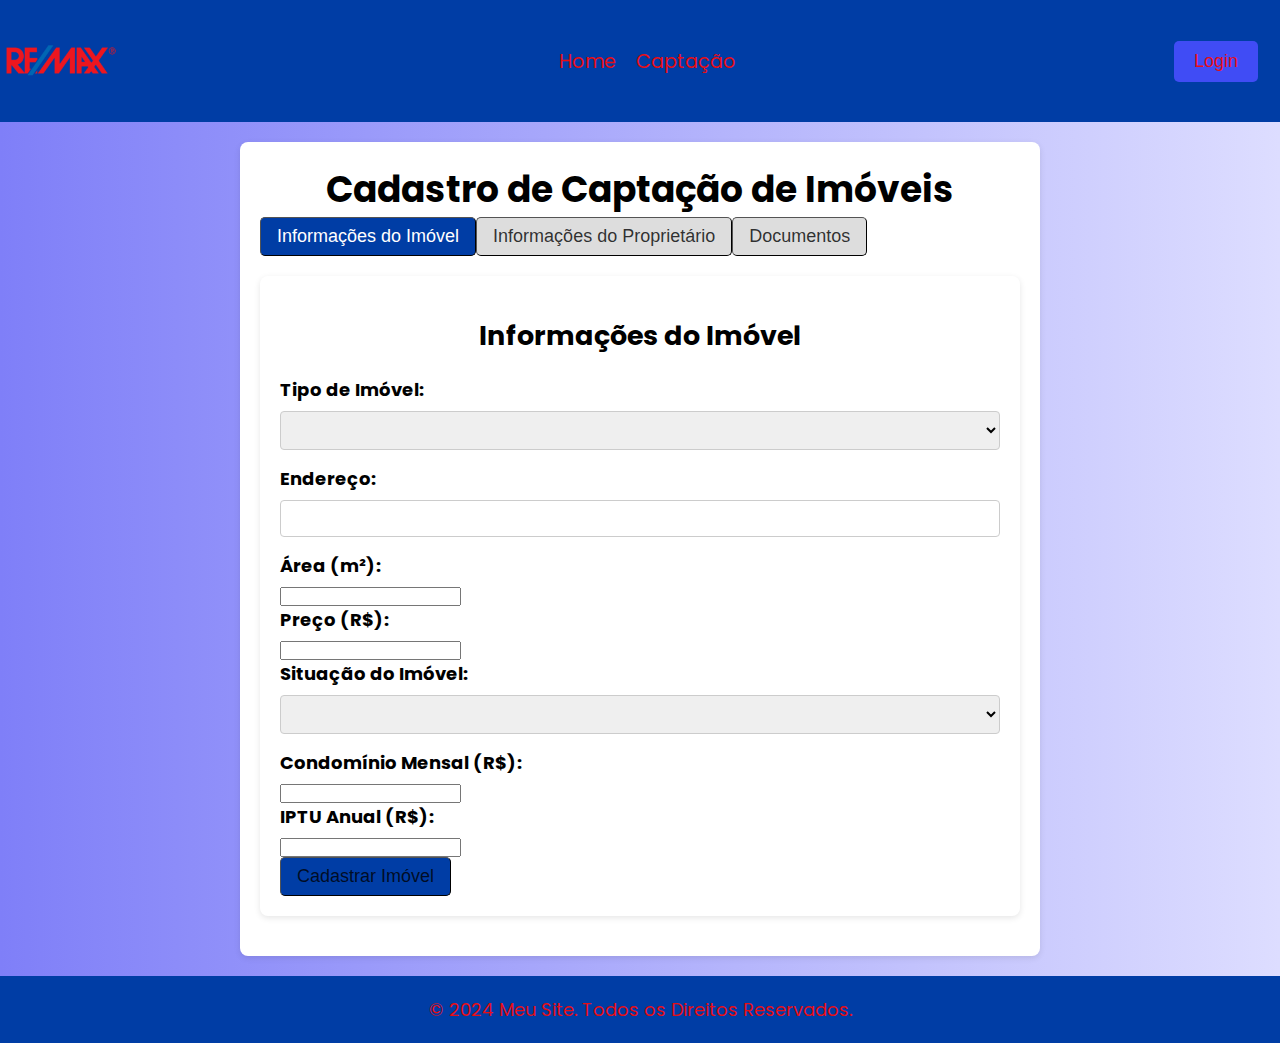
<file: prova1 interdiciplinar/captacao.html>
<html><head><meta charset="UTF-8"><meta name="viewport" content="width=device-width, initial-scale=1.0"><title>Captação de Imóveis</title>
<link rel="shortcut icon" href="favicons/favicon-16x16.png">
<style>

@import url('https://fonts.googleapis.com/css2?family=Poppins:wght@400;600&display=swap');

:root {
    --nav-bg-color: #003da5;
    --nav-text-color: #e60e16; /* Mantendo o padrão de cores */
    --button-bg-color: #003da5;
    --button-hover-bg-color: #002d8a;
    --button-text-color: rgba(0, 0, 0, 0.795);
    --body-bg-color: #ffffff;
    --form-bg-color: #ffffff;
    --form-border-color: #ccc;
    --tab-bg-color: #ddd;
    --tab-active-bg-color: #003da5;
    --tab-active-text-color: #ffffff;
    --footer-bg-color: #003da5;
}

/* Reseta margens, padding e box-sizing */
* {
    margin: 0;
    padding: 0;
    box-sizing: border-box;
}

body {
    font-family: 'Poppins', sans-serif;
    font-size: large;
    background: linear-gradient(to right, #7f7ff8, #ddddff);
    color: #000;
}

/* Estilo da navegação */
nav {
    display: flex;
    justify-content: space-between;
    align-items: center;
    background-color: var(--nav-bg-color);
    color: var(--nav-text-color);
    padding: 1px 2px;
}

.menu {
    list-style: none;
    display: flex;
    gap: 20px;
}

.menu a {
    font-size: 1.2rem;
    text-decoration: none;
    color: var(--nav-text-color);
    transition: color 0.3s;
}

.menu a:hover {
    color: aliceblue;
}

.botlog {
    display: flex;
    padding-right: 20px;
}

.button1 {
    background-color: #404cf5;
    color: var(--nav-text-color);
    border: none;
    border-radius: 5px;
    padding: 10px 20px;
    font-size: large;
    cursor: pointer;
    transition: background-color 0.3s, transform 0.2s;
}

.button1:hover {
    background-color: var(--button-hover-bg-color);
    transform: scale(1.05);
}

.button1:focus {
    outline: none;
    box-shadow: 0 0 10px 2px rgba(0, 0, 0, 0.2);
}

/* Estilo do contêiner */
.container {
    text-align: center;
    font-family: 'Poppins', sans-serif;
    color: #000;
    margin: 20px auto;
    padding: 20px;
    border-radius: 8px;
    box-shadow: 0 2px 6px rgba(0, 0, 0, 0.1);
    background-color: var(--form-bg-color);
    width: 90%;
    max-width: 800px;
}

/* Formulário */
form {
    background-color: var(--form-bg-color);
    padding: 20px;
    border-radius: 8px;
    box-shadow: 0 2px 6px rgba(0, 0, 0, 0.1);
    margin: 20px auto;
    width: 100%;
    text-align: left; /* Alinha o conteúdo do formulário à esquerda */
}

label {
    display: block;
    margin-bottom: 8px;
    font-weight: bold;
    text-align: left; /* Garante que os labels fiquem alinhados à esquerda */
}

input[type="text"],
input[type="email"],
textarea,
select {
    width: 100%;
    padding: 10px;
    margin-bottom: 15px;
    border: 1px solid var(--form-border-color);
    border-radius: 4px;
    box-sizing: border-box;
    display: block; /* Garante que os inputs sejam exibidos como bloco e alinhados à esquerda */
}


/* Botão de envio */
.Enviar {
    background-color: var(--button-bg-color);
    color: var(--button-text-color);
    padding: 12px 20px;
    border: none;
    border-radius: 4px;
    cursor: pointer;
    font-size: 16px;
    font-family: 'Poppins', sans-serif;
    transition: background-color 0.3s;
}

.Enviar:hover {
    background-color: var(--button-hover-bg-color);
}

/* Títulos */
h2 {
    text-align: center;
    color: #000;
    margin: 20px 0;
}

/* Abas */
.tabs {
    display: flex;
    margin-bottom: 20px;
}

.tab {
    padding: 0.5rem 1rem;
    background: var(--tab-bg-color);
    color: var(--button-text-color);
    border-radius: 5px;
    font-size: large;
    border-width: 1px;
    cursor: pointer;
    transition: background-color 0.3s;
}

.tab:hover {
    background-color: #b0b0b0;
}

.tab.active {
    background-color: var(--tab-active-bg-color);
    color: var(--tab-active-text-color);
}

/* Conteúdo das abas */
.tab-content {
    display: none;
}

.tab-content.active {
    display: block;
}

/* Rodapé */
footer {
    background-color: var(--footer-bg-color);
    color: var(--nav-text-color);
    padding: 20px 0;
    text-align: center;
    width: 100%;
    position: absolute;
}

.button{
    padding: 0.5rem 1rem;
    background: var(--button-bg-color);
    color: var(--button-text-color);
    border-radius: 5px;
    font-size: large;
    border-width: 1px;
}

</style></head><body>


    <header>
        <nav> 
            <img src="favicons/android-chrome-192x192.png" alt="Logotipo" width="120"
            height="120">
        <ul class="menu">
            <li><a class="Cbç" href="index.html">Home</a></li>
            <li><a class="Cbç" href="captacao.html">Captação</a></li>
        </ul>
        <div class="botlog">
            <a href="login.php"><button class="button1">Login</button></a>
        </div>
    </nav>
    </header>

    <div class="container">
        <h1>Cadastro de Captação de Imóveis</h1>
        
        <div class="tabs">
            <button class="tab active" onclick="openTab(event, 'propertyInfo')">Informações do Imóvel</button>
            <button class="tab" onclick="openTab(event, 'ownerInfo')">Informações do Proprietário</button>
            <button class="tab" onclick="openTab(event, 'documents')">Documentos</button>
        </div>

        <form id="propertyForm" method="POST" action="captacao.php" enctype="multipart/form-data">
    <div id="propertyInfo" class="tab-content active">
        <h2>Informações do Imóvel</h2>
        <label for="propertyType">Tipo de Imóvel:</label>
        <select id="propertyType" name="propertyType" required>
            <option value=""></option>
            <option value="Casa">Casa</option>
            <option value="Apartamento">Apartamento</option>
            <option value="Terreno">Terreno</option>
            <option value="Comercial">Comercial</option>
        </select>

        <label for="address">Endereço:</label>
        <input type="text" id="address" name="address" required>

        <label for="area">Área (m²):</label>
        <input type="number" id="area" name="area" step="0.01" required>

        <label for="price">Preço (R$):</label>
        <input type="number" id="price" name="price" step="0.01" required>

        <label for="situacao">Situação do Imóvel:</label>
        <select id="situacao" name="situacao" required>
            <option value=""></option>
            <option value="Venda">Venda</option>
            <option value="Aluguel">Aluguel</option>
        </select>

        <label for="condominio">Condomínio Mensal (R$):</label>
        <input type="number" id="condominio" name="condominio" step="0.01" required>

        <label for="iptu">IPTU Anual (R$):</label>
        <input type="number" id="iptu" name="iptu" step="0.01" required>
    </div>

    <div id="ownerInfo" class="tab-content">
        <h2>Informações do Proprietário</h2>
        <label for="ownerName">Nome do Proprietário:</label>
        <input type="text" id="ownerName" name="ownerName" required>

        <label for="ownerCPF">CPF do Proprietário:</label>
        <input type="text" id="ownerCPF" name="ownerCPF" required>

        <label for="ownerPhone">Telefone do Proprietário:</label>
        <input type="tel" id="ownerPhone" name="ownerPhone" required>

        <label for="ownerEmail">E-mail do Proprietário:</label>
        <input type="email" id="ownerEmail" name="ownerEmail" required>
    </div>

    <div id="documents" class="tab-content">
        <h2>Documentos</h2>
        <label for="codigoVenal">Código Venal:</label>
        <input type="file" id="codigoVenal" name="codigoVenal" accept=".pdf,.doc,.docx">

        <label for="otherDocuments">Outros Documentos:</label>
        <input type="file" id="otherDocuments" name="otherDocuments" accept=".pdf,.doc,.docx" multiple>
    </div>

    <button type="submit" class="button">Cadastrar Imóvel</button>
</form>

    </div>

    <script>
        function openTab(evt, tabName) {
            var i, tabContent, tabLinks;
            tabContent = document.getElementsByClassName("tab-content");
            for (i = 0; i < tabContent.length; i++) {
                tabContent[i].style.display = "none";
            }
            tabLinks = document.getElementsByClassName("tab");
            for (i = 0; i < tabLinks.length; i++) {
                tabLinks[i].className = tabLinks[i].className.replace(" active", "");
            }
            document.getElementById(tabName).style.display = "block";
            evt.currentTarget.className += " active";
        }

        document.getElementById('propertyForm').addEventListener('submit', function(e) {
            e.preventDefault();
            
            const propertyType = document.getElementById('propertyType').value;
            const address = document.getElementById('address').value;
            const area = document.getElementById('area').value;
            const price = document.getElementById('price').value;
            const description = document.getElementById('description').value;
            const ownerName = document.getElementById('ownerName').value;
            const ownerCPF = document.getElementById('ownerCPF').value;
            const ownerPhone = document.getElementById('ownerPhone').value;
            const ownerEmail = document.getElementById('ownerEmail').value;
            const codigoVenal = document.getElementById('codigoVenal').files[0];

            const propertyItem = document.createElement('div');
            propertyItem.className = 'property-item';
            propertyItem.innerHTML = `
                <h3>${propertyType.charAt(0).toUpperCase() + propertyType.slice(1)}</h3>
                <p><strong>Endereço:</strong> ${address}</p>
                <p><strong>Área:</strong> ${area} m²</p>
                <p><strong>Preço:</strong> R$ ${parseFloat(price).toLocaleString('pt-BR')}</p>
                <p><strong>Descrição:</strong> ${description}</p>
                <p><strong>Proprietário:</strong> ${ownerName}</p>
                <p><strong>CPF do Proprietário:</strong> ${ownerCPF}</p>
                <p><strong>Telefone do Proprietário:</strong> ${ownerPhone}</p>
                <p><strong>E-mail do Proprietário:</strong> ${ownerEmail}</p>
                <p><strong>Código Venal:</strong> ${codigoVenal ? codigoVenal.name : 'Não enviado'}</p>
            `;

            document.getElementById('propertyList').appendChild(propertyItem);

            // Limpar o formulário
            this.reset();
        });
    </script>
</body>
<footer>
    <p>&copy; 2024 Meu Site. Todos os Direitos Reservados.</p>
</footer>

</html>
</file>
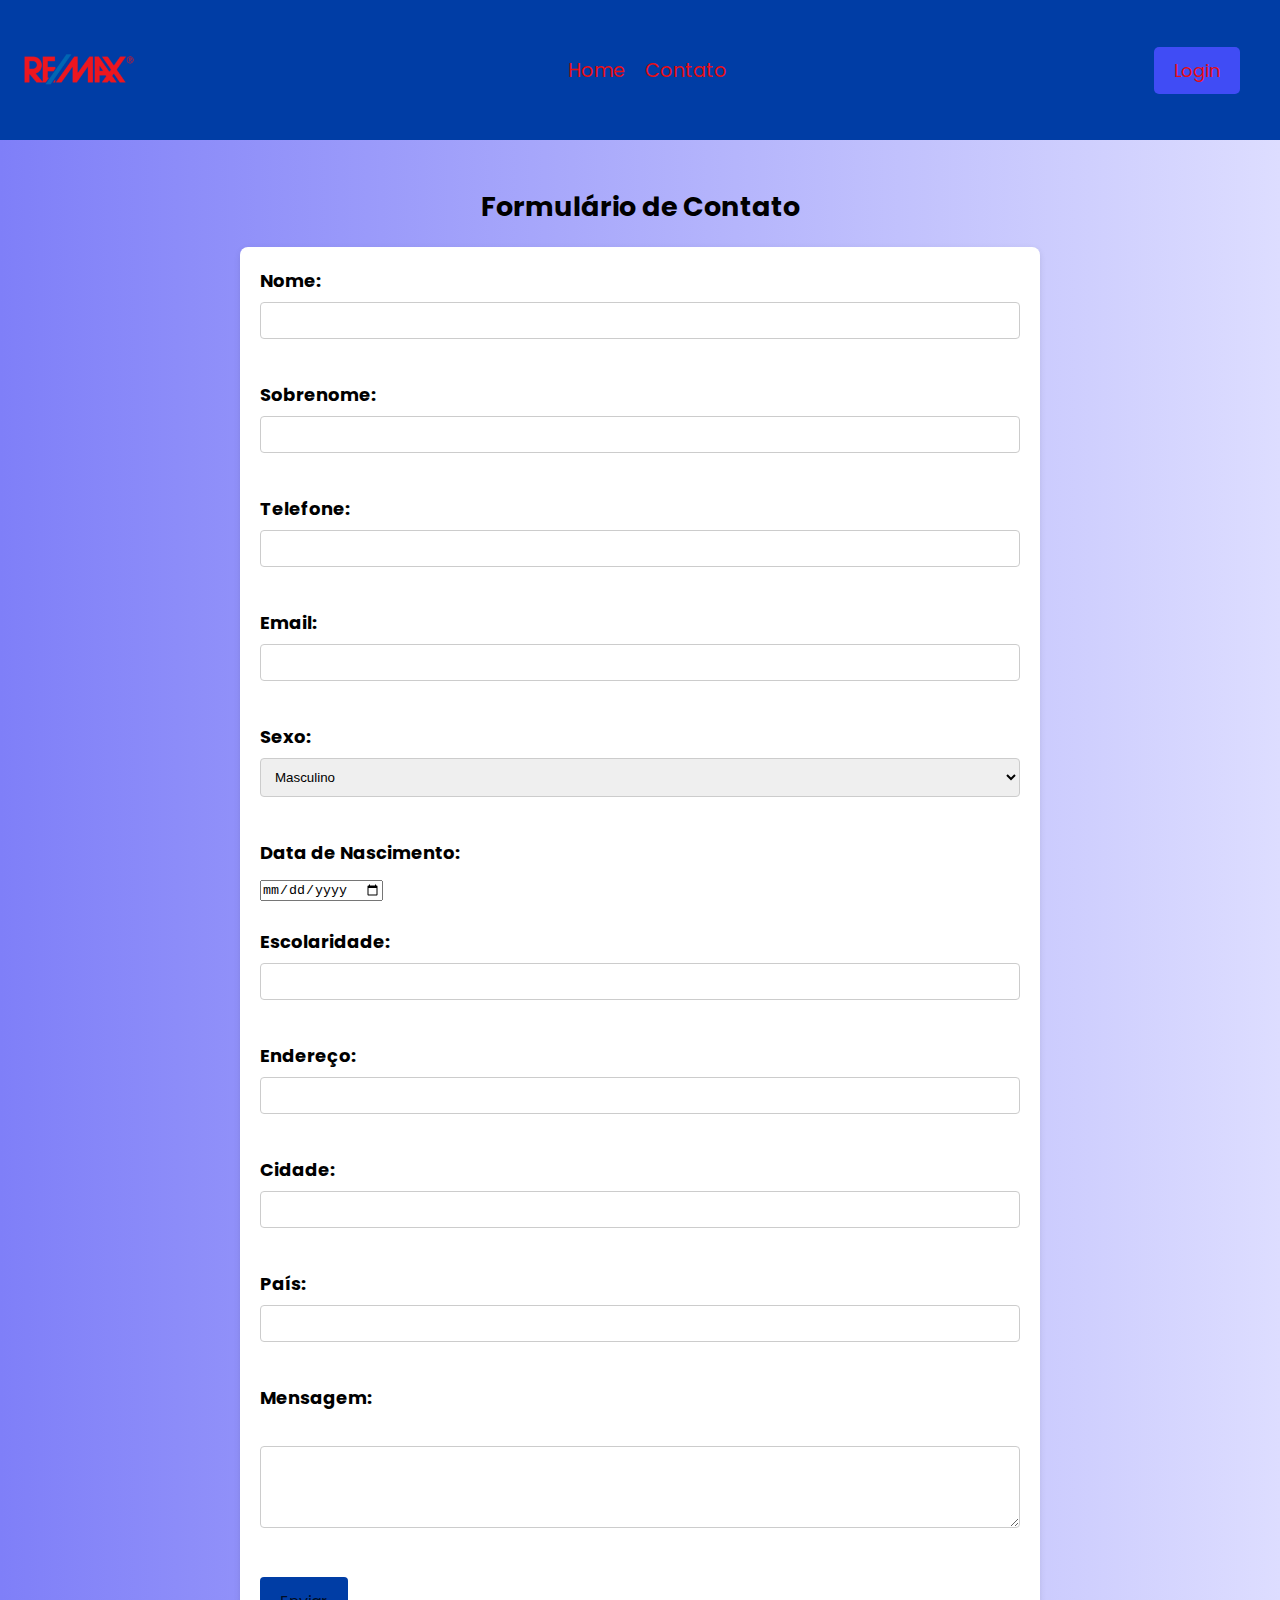
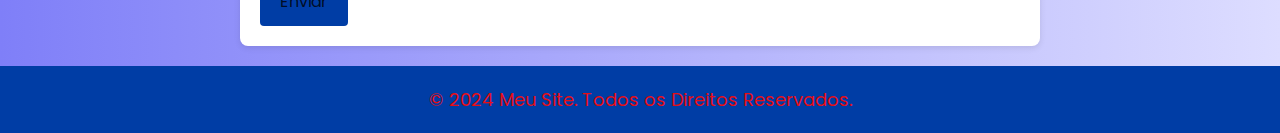
<file: prova1 interdiciplinar/contato.html>
<!DOCTYPE html>
<html lang="pt-BR">
<head>
    <meta charset="UTF-8">
    <meta name="viewport" content="width=device-width, initial-scale=1.0">
    <title>Contato</title>
    <link rel="shortcut icon" href="favicons/favicon-16x16.png">
    <link rel="stylesheet" href="contato.css">
</head>
<body>
    <header>
        <nav> 
            <img src="favicons/android-chrome-192x192.png" alt="Logotipo" width="120"
            height="120">
        <ul class="menu">
            <li><a href="index.html">Home</a></li>
            <li><a href="contato.html">Contato</a></li>
        </ul>
        <div class="botlog">
            <a href="login.php"><button class="button1">Login</button></a>
        </div>
    </nav>
    </header>
    <br>
    <h2>Formulário de Contato</h2>

    <form action="recebe.php" method="post">
        <label for="nome">Nome:</label>
        <input type="text" id="nome" name="nome" required><br><br>
    
        <label for="sobrenome">Sobrenome:</label>
        <input type="text" id="sobrenome" name="sobrenome" required><br><br>
    
        <label for="telefone">Telefone:</label>
        <input type="text" id="telefone" name="telefone"><br><br>
    
        <label for="email">Email:</label>
        <input type="email" id="email" name="email" required><br><br>
    
        <label for="sexo">Sexo:</label>
        <select id="sexo" name="sexo">
            <option value="masculino">Masculino</option>
            <option value="feminino">Feminino</option>
            <option value="outro">Outro</option>
        </select><br><br>
    
        <label for="nascimento">Data de Nascimento:</label>
        <input type="date" id="nascimento" name="nascimento"><br><br>
    
        <label for="escolaridade">Escolaridade:</label>
        <input type="text" id="escolaridade" name="escolaridade"><br><br>
    
        <label for="endereco">Endereço:</label>
        <input type="text" id="endereco" name="endereco"><br><br>
    
        <label for="cidade">Cidade:</label>
        <input type="text" id="cidade" name="cidade"><br><br>
    
        <label for="pais">País:</label>
        <input type="text" id="pais" name="pais"><br><br>
    
        <label for="mensagem">Mensagem:</label><br>
        <textarea id="mensagem" name="mensagem" rows="4" cols="50"></textarea><br><br>
    
        <button class="Enviar" type="submit">Enviar</button>
    </form>

<footer>
    <p>&copy; 2024 Meu Site. Todos os Direitos Reservados.</p>
</footer>
        
</body>
</html>
</file>
<file: prova1 interdiciplinar/contato.css>
@import url('https://fonts.googleapis.com/css2?family=Poppins:wght@400;600&display=swap');

:root {
    --nav-bg-color: #003da5;
    --nav-text-color: #e60e16; /* Ajustada para manter o padrão de cores */
    --button-bg-color: #003da5;
    --button-text-color: rgba(0, 0, 0, 0.795);
    --body-bg-color: #ffffff;
}

* {
    margin: 0;
    padding: 0;
    box-sizing: border-box;
}

nav {
    display: flex;
    justify-content: space-between;
    align-items: center;
    background-color: var(--nav-bg-color);
    color: var(--nav-text-color);
    padding: 10px 20px; /* Ajustado para dar um pouco de espaçamento */
}

.menu {
    list-style: none;
    display: flex;
    gap: 20px;
}

.menu a {
    font-family: 'Poppins', sans-serif;
    font-size: 1.2rem;
    text-decoration: none;
    color: var(--nav-text-color);
    transition: color 0.3s;
}

.menu a:hover {
    color: aliceblue;
}

.botlog {
    display: flex;
    padding-right: 20px;
}

.button1 {
    background-color: #404cf5; /* Cor de fundo igual ao cabeçalho */
    color: var(--nav-text-color); /* Cor do texto igual ao cabeçalho */
    border: none; /* Remove a borda padrão */
    border-radius: 5px; /* Arredonda os cantos do botão */
    padding: 10px 20px; /* Espaçamento interno */
    font-size: large; /* Tamanho da fonte igual ao do cabeçalho */
    font-family: 'Poppins', sans-serif; /* Fonte igual à usada no cabeçalho */
    cursor: pointer; /* Muda o cursor para indicar que é clicável */
    transition: background-color 0.3s, transform 0.2s; /* Efeito de transição suave */
}

.button1:hover {
    background-color: #002d8a; /* Cor de fundo ao passar o mouse */
    transform: scale(1.05); /* Leve aumento do tamanho do botão */
}

.button1:focus {
    outline: none; /* Remove o contorno padrão quando o botão é focado */
    box-shadow: 0 0 10px 2px rgba(0, 0, 0, 0.2); /* Adiciona uma sombra suave quando o botão é focado */
}

body {
    font-family: 'Poppins', sans-serif;
    font-size: large;
    background: linear-gradient(to right, #7f7ff8, #ddddff);
    color: #000;
}

form {
    background-color: #ffffff;
    padding: 20px;
    border-radius: 8px;
    box-shadow: 0 2px 6px rgba(0, 0, 0, 0.1);
    margin: 20px auto;
    width: 90%; /* Ajuste de largura */
    max-width: 800px; /* Largura máxima para formatação em telas grandes */
}

label {
    display: block;
    margin-bottom: 8px;
    font-weight: bold;
}

input[type="text"],
input[type="email"],
textarea,
select {
    width: 100%;
    padding: 10px;
    margin-bottom: 15px;
    border: 1px solid #ccc;
    border-radius: 4px;
    box-sizing: border-box;
}

.Enviar {
    background-color: var(--button-bg-color);
    color: var(--button-text-color);
    padding: 12px 20px;
    border: none;
    border-radius: 4px;
    cursor: pointer;
    font-size: 16px;
    font-family: 'Poppins', sans-serif;
}

.Enviar:hover {
    background-color: #002d8a; /* Cor de fundo ao passar o mouse */
}

h2 {
    text-align: center;
    font-family: 'Poppins', sans-serif;
    color: #000000; /* Cor do texto para combinar com o cabeçalho */
    margin: 20px 0; /* Adiciona um pouco de espaço em cima e embaixo */
}

footer {
    background-color: var(--nav-bg-color);
    color: var(--nav-text-color);
    padding: 20px 0;
    text-align: center;
    width: 100%;
}
</file>
